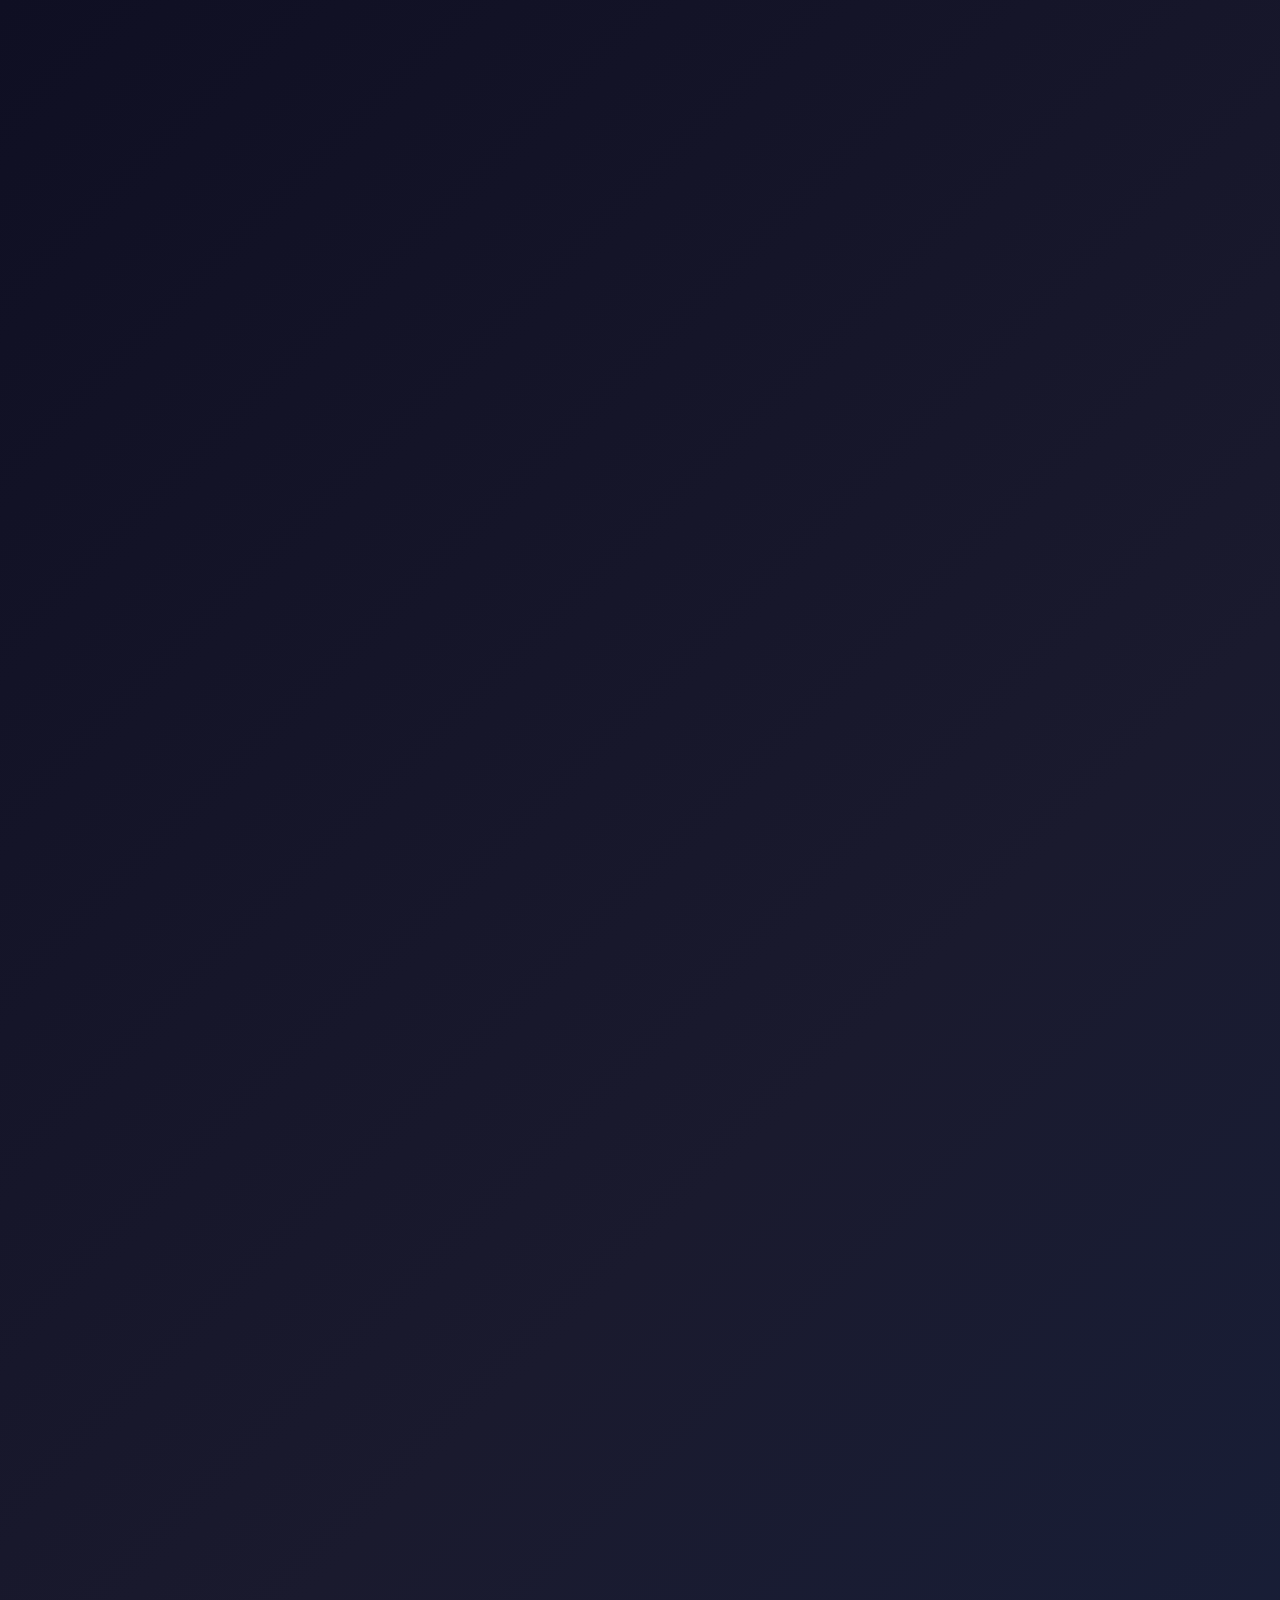
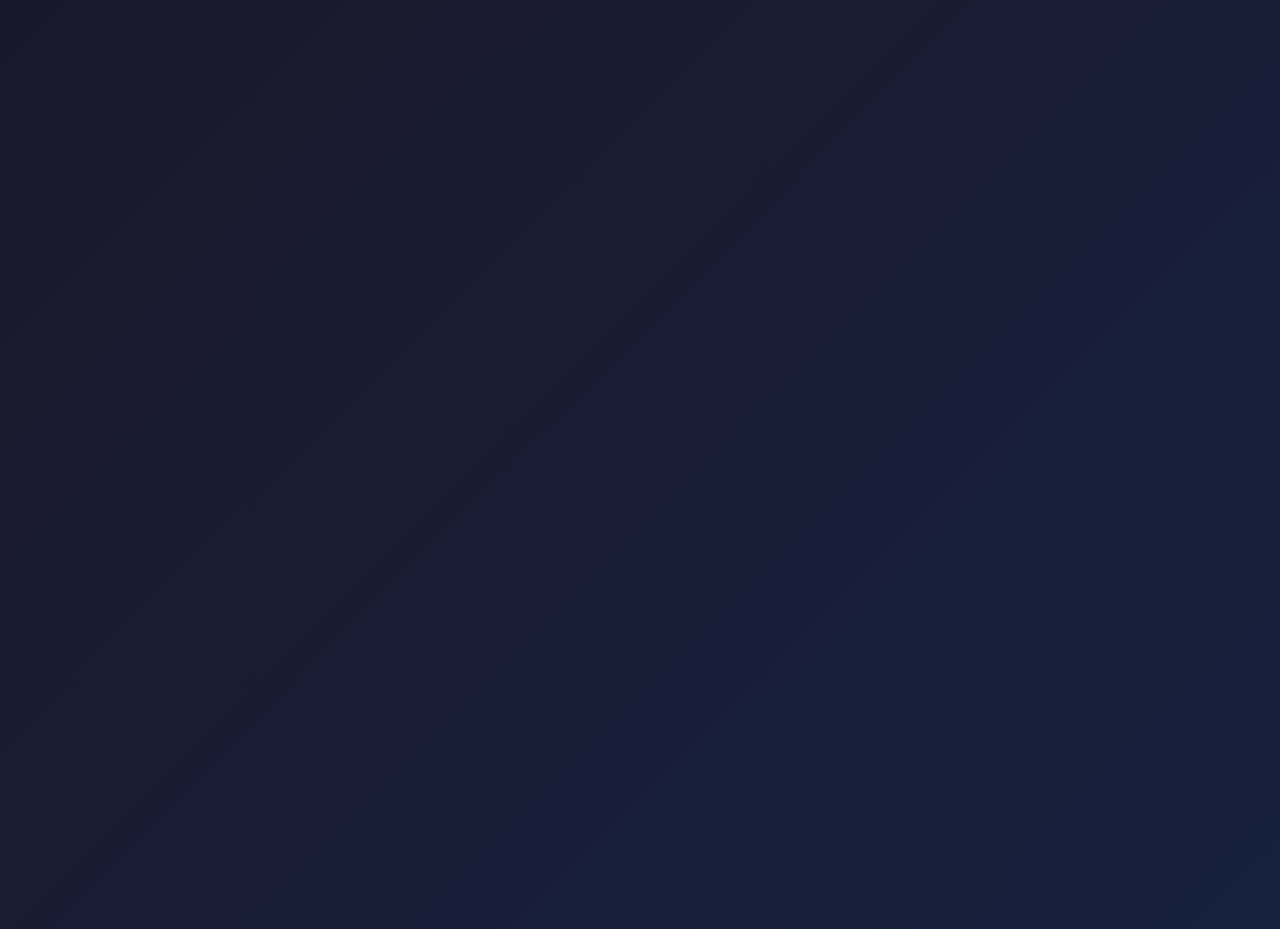
<file: wwwroot/skill-growth.html>
<!DOCTYPE html>
<html lang="zh-CN">
<head>
    <meta charset="UTF-8">
    <meta name="viewport" content="width=device-width, initial-scale=1.0">
    <title>技能成长轨迹 - 动态数据驱动的技能发展历程</title>
    <link rel="stylesheet" href="./static/css/root.css">
    <style>
        * {
            margin: 0;
            padding: 0;
            box-sizing: border-box;
        }

        body {
            font-family: 'Segoe UI', Tahoma, Geneva, Verdana, sans-serif;
            background: linear-gradient(135deg, #0f0f23 0%, #1a1a2e 50%, #16213e 100%);
            color: #ffffff;
            min-height: 100vh;
            overflow-x: hidden;
        }

        .container {
            max-width: 1400px;
            margin: 0 auto;
            padding: 20px;
        }

        .header {
            text-align: center;
            margin-bottom: 40px;
            padding: 40px 0;
        }

        .header h1 {
            font-size: 3.5rem;
            font-weight: 700;
            background: linear-gradient(45deg, #64b5f6, #42a5f5, #2196f3, #1976d2);
            background-size: 300% 300%;
            -webkit-background-clip: text;
            -webkit-text-fill-color: transparent;
            background-clip: text;
            animation: gradientShift 4s ease-in-out infinite;
            margin-bottom: 15px;
        }

        @keyframes gradientShift {
            0%, 100% { background-position: 0% 50%; }
            50% { background-position: 100% 50%; }
        }

        .header .subtitle {
            font-size: 1.4rem;
            color: rgba(255, 255, 255, 0.8);
            margin-bottom: 10px;
        }

        .header .description {
            font-size: 1.1rem;
            color: rgba(255, 255, 255, 0.6);
            max-width: 600px;
            margin: 0 auto;
            line-height: 1.6;
        }

        .main-content {
            display: grid;
            gap: 30px;
        }

        .chart-section {
            background: rgba(255, 255, 255, 0.05);
            border-radius: 20px;
            padding: 30px;
            border: 1px solid rgba(255, 255, 255, 0.1);
            backdrop-filter: blur(10px);
            position: relative;
            overflow: hidden;
        }

        .chart-section::before {
            content: '';
            position: absolute;
            top: 0;
            left: 0;
            right: 0;
            bottom: 0;
            background: linear-gradient(135deg, 
                rgba(100, 181, 246, 0.05) 0%, 
                rgba(66, 165, 245, 0.05) 50%, 
                rgba(33, 150, 243, 0.05) 100%);
            pointer-events: none;
        }

        .chart-section > * {
            position: relative;
            z-index: 1;
        }

        .section-title {
            font-size: 2rem;
            font-weight: 600;
            margin-bottom: 20px;
            color: #ffffff;
            text-align: center;
            position: relative;
        }

        .section-title::after {
            content: '';
            position: absolute;
            bottom: -8px;
            left: 50%;
            transform: translateX(-50%);
            width: 60px;
            height: 3px;
            background: linear-gradient(90deg, #42a5f5, #2196f3);
            border-radius: 2px;
        }

        .chart-container {
            background: rgba(0, 0, 0, 0.2);
            border-radius: 15px;
            padding: 20px;
            border: 1px solid rgba(255, 255, 255, 0.1);
            position: relative;
            height: 500px;
        }

        #skillGrowthCanvas {
            width: 100%;
            height: 100%;
            border-radius: 10px;
        }

        .controls {
            display: flex;
            justify-content: center;
            gap: 15px;
            margin-top: 20px;
            flex-wrap: wrap;
        }

        .control-btn {
            background: linear-gradient(135deg, #42a5f5, #2196f3);
            color: white;
            border: none;
            padding: 12px 24px;
            border-radius: 25px;
            font-size: 14px;
            font-weight: 500;
            cursor: pointer;
            transition: all 0.3s ease;
            box-shadow: 0 4px 15px rgba(66, 165, 245, 0.3);
        }

        .control-btn:hover {
            transform: translateY(-2px);
            box-shadow: 0 6px 20px rgba(66, 165, 245, 0.4);
        }

        .control-btn:active {
            transform: translateY(0);
        }

        .data-info {
            display: grid;
            grid-template-columns: repeat(auto-fit, minmax(300px, 1fr));
            gap: 20px;
            margin-top: 30px;
        }

        .info-card {
            background: rgba(255, 255, 255, 0.03);
            border-radius: 15px;
            padding: 20px;
            border: 1px solid rgba(255, 255, 255, 0.08);
            transition: all 0.3s ease;
        }

        .info-card:hover {
            transform: translateY(-5px);
            background: rgba(255, 255, 255, 0.05);
            border-color: rgba(100, 181, 246, 0.3);
        }

        .info-card h3 {
            color: #42a5f5;
            margin-bottom: 10px;
            font-size: 1.2rem;
        }

        .info-card p {
            color: rgba(255, 255, 255, 0.8);
            line-height: 1.6;
        }

        .milestones {
            margin-top: 30px;
        }

        .milestone-item {
            display: flex;
            align-items: center;
            gap: 15px;
            padding: 15px;
            margin-bottom: 10px;
            background: rgba(255, 255, 255, 0.03);
            border-radius: 10px;
            border-left: 4px solid #42a5f5;
            transition: all 0.3s ease;
        }

        .milestone-item:hover {
            background: rgba(255, 255, 255, 0.05);
            transform: translateX(5px);
        }

        .milestone-date {
            background: #42a5f5;
            color: white;
            padding: 5px 12px;
            border-radius: 15px;
            font-size: 0.9rem;
            font-weight: 500;
            min-width: 80px;
            text-align: center;
        }

        .milestone-content h4 {
            color: #ffffff;
            margin-bottom: 5px;
        }

        .milestone-content p {
            color: rgba(255, 255, 255, 0.7);
            font-size: 0.9rem;
        }

        .loading {
            display: flex;
            align-items: center;
            justify-content: center;
            height: 200px;
            color: rgba(255, 255, 255, 0.6);
            font-size: 1.1rem;
        }

        .loading::before {
            content: '';
            width: 30px;
            height: 30px;
            border: 3px solid rgba(66, 165, 245, 0.3);
            border-top: 3px solid #42a5f5;
            border-radius: 50%;
            animation: spin 1s linear infinite;
            margin-right: 15px;
        }

        @keyframes spin {
            0% { transform: rotate(0deg); }
            100% { transform: rotate(360deg); }
        }

        .error {
            background: rgba(244, 67, 54, 0.1);
            border: 1px solid rgba(244, 67, 54, 0.3);
            color: #ff6b6b;
            padding: 20px;
            border-radius: 10px;
            text-align: center;
            margin: 20px 0;
        }

        .fade-in {
            opacity: 0;
            transform: translateY(30px);
            animation: fadeInUp 0.8s ease forwards;
        }

        @keyframes fadeInUp {
            to {
                opacity: 1;
                transform: translateY(0);
            }
        }

        /* 响应式设计 */
        @media (max-width: 768px) {
            .header h1 {
                font-size: 2.5rem;
            }
            
            .header .subtitle {
                font-size: 1.2rem;
            }
            
            .chart-container {
                height: 400px;
            }
            
            .controls {
                flex-direction: column;
                align-items: center;
            }
            
            .data-info {
                grid-template-columns: 1fr;
            }
        }
    </style>
</head>
<body>
    <div class="container">
        <header class="header fade-in">
            <h1>📈 技能成长轨迹</h1>
            <p class="subtitle">数据驱动的技能发展历程可视化</p>
            <p class="description">基于JSON数据动态生成的技能成长折线图，展示从2020年到2024年的技能发展轨迹</p>
        </header>

        <div class="main-content">
            <div class="chart-section fade-in" style="animation-delay: 0.2s;">
                <h2 class="section-title">技能成长轨迹图</h2>
                <div class="chart-container">
                    <canvas id="skillGrowthCanvas"></canvas>
                    <div id="loadingIndicator" class="loading">
                        正在加载技能数据...
                    </div>
                    <div id="errorMessage" class="error" style="display: none;">
                        数据加载失败，请检查网络连接或数据文件
                    </div>
                </div>
                
                <div class="controls">
                    <button class="control-btn" onclick="replayAnimation()">🔄 重播动画</button>
                    <button class="control-btn" onclick="toggleGrid()">📊 切换网格</button>
                    <button class="control-btn" onclick="toggleMilestones()">🎯 切换里程碑</button>
                    <button class="control-btn" onclick="exportChart()">💾 导出图表</button>
                </div>
            </div>

            <div class="data-info fade-in" style="animation-delay: 0.4s;">
                <div class="info-card">
                    <h3>📊 数据来源</h3>
                    <p>技能数据来自 <code>data/skills-growth.json</code> 文件，包含时间轴、技能数据和里程碑信息。你可以通过修改JSON文件来更新图表内容。</p>
                </div>
                <div class="info-card">
                    <h3>🎨 可视化特性</h3>
                    <p>支持多条技能曲线同时显示、平滑动画效果、交互式图例、里程碑标记和响应式设计，提供优秀的数据可视化体验。</p>
                </div>
                <div class="info-card">
                    <h3>⚙️ 技术实现</h3>
                    <p>基于原生Canvas API开发，支持高DPI显示、平滑动画和交互效果。无需依赖第三方图表库，性能优异且可定制性强。</p>
                </div>
                <div class="info-card">
                    <h3>🔧 自定义配置</h3>
                    <p>支持自定义颜色主题、动画时长、网格样式等配置项。可以轻松适配不同的设计需求和数据展示场景。</p>
                </div>
            </div>

            <div class="milestones fade-in" style="animation-delay: 0.6s;">
                <h2 class="section-title">重要里程碑</h2>
                <div id="milestonesContainer">
                    <!-- 里程碑将通过JavaScript动态加载 -->
                </div>
            </div>
        </div>
    </div>

    <script src="./static/js/skill-growth-chart.js"></script>
    <script>
        let skillChart = null;
        let chartConfig = {
            showGrid: true,
            showMilestones: true,
            showLegend: true
        };

        // 页面加载完成后初始化图表
        document.addEventListener('DOMContentLoaded', async function() {
            try {
                // 创建图表实例
                skillChart = new SkillGrowthChart('skillGrowthCanvas', {
                    animationDuration: 3000,
                    showGrid: chartConfig.showGrid,
                    showMilestones: chartConfig.showMilestones,
                    showLegend: chartConfig.showLegend
                });

                // 加载数据并初始化
                await skillChart.init('./data/skills-growth.json');
                
                // 隐藏加载指示器
                document.getElementById('loadingIndicator').style.display = 'none';
                
                // 加载里程碑数据
                loadMilestones();
                
            } catch (error) {
                console.error('初始化图表失败:', error);
                document.getElementById('loadingIndicator').style.display = 'none';
                document.getElementById('errorMessage').style.display = 'block';
            }
        });

        // 重播动画
        function replayAnimation() {
            if (skillChart) {
                skillChart.animate();
            }
        }

        // 切换网格显示
        function toggleGrid() {
            chartConfig.showGrid = !chartConfig.showGrid;
            if (skillChart) {
                skillChart.config.showGrid = chartConfig.showGrid;
                skillChart.draw();
            }
        }

        // 切换里程碑显示
        function toggleMilestones() {
            chartConfig.showMilestones = !chartConfig.showMilestones;
            if (skillChart) {
                skillChart.config.showMilestones = chartConfig.showMilestones;
                skillChart.draw();
            }
        }

        // 导出图表
        function exportChart() {
            if (skillChart && skillChart.canvas) {
                const link = document.createElement('a');
                link.download = 'skill-growth-chart.png';
                link.href = skillChart.canvas.toDataURL();
                link.click();
            }
        }

        // 加载里程碑数据
        async function loadMilestones() {
            try {
                const response = await fetch('./data/skills-growth.json');
                const data = await response.json();
                
                const container = document.getElementById('milestonesContainer');
                container.innerHTML = '';
                
                if (data.milestones) {
                    data.milestones.forEach(milestone => {
                        const item = document.createElement('div');
                        item.className = 'milestone-item';
                        item.innerHTML = `
                            <div class="milestone-date">${milestone.date}</div>
                            <div class="milestone-content">
                                <h4>${milestone.title}</h4>
                                <p>${milestone.description}</p>
                            </div>
                        `;
                        container.appendChild(item);
                    });
                }
            } catch (error) {
                console.error('加载里程碑数据失败:', error);
            }
        }

        // 窗口大小改变时重新绘制图表
        window.addEventListener('resize', function() {
            if (skillChart) {
                setTimeout(() => {
                    skillChart.handleResize();
                }, 100);
            }
        });

        // 页面卸载时清理资源
        window.addEventListener('beforeunload', function() {
            if (skillChart) {
                skillChart.destroy();
            }
        });
    </script>
</body>
</html>
</file>
<file: wwwroot/static/css/root.css>
/*
--svgcolor svg图标的颜色
--main-bg-color主页背景
--main-text-color文本颜色
--gradient标题渐变颜色

--purple-text-color描述紫色文本颜色
--text-bg-color描述紫色文本背景颜色
--item-bg-color项目背景颜色
--item-hover-color项目鼠标移入颜色
--item-left-title-color项目标题颜色
--item-left-text-color项目描述颜色
--footer-text-color底部文本颜色
--left-tag-item左侧标签颜色
--card-filter卡片模糊的数值
--back-filter背景模糊的数值
--back-filter-color全局阴影遮罩

*/
/*卡片模糊的数值非常吃性能,背景模糊的数值可以模糊也可以不模糊

0为不模糊,数值越大模糊程度越高

这两个任选其一进行模糊

一个有数字另一个建议为0


内置4套白天主题修改办法



每套主题的结构都为html{
    
}

只有最下面的会生效,也就是将你要设置的主题剪切到最下面
*/

:root {
    --primary: #121212;
    --primary-rgb: 18, 18, 18;
    --secondary: #1f1f1f;
    --secondary-rgb: 31, 31, 31;
    --accent: #6E56CF;
    --accent-rgb: 110, 86, 207;
    --accent-light: #9B8AFB;
    --accent-light-rgb: 155, 138, 251;
    --text-primary: #ffffff;
    --text-primary-rgb: 255, 255, 255;
    --text-secondary: #a0a0a0;
    --text-secondary-rgb: 160, 160, 160;
    --transition: all 0.25s cubic-bezier(0.645, 0.045, 0.355, 1);
    --shadow: 0 10px 30px rgba(0, 0, 0, 0.3);
    --border-radius: 8px;
    --card-padding: 2rem;
    --font-mono: 'SF Mono', 'Fira Code', 'Fira Mono', 'Roboto Mono', monospace;
    
    --main-bg-color: var(--primary);
    --main-text-color: var(--text-primary);
    --gradient: linear-gradient(135deg, var(--accent), var(--accent-light));
    --purple-text-color: var(--accent-light);
    --text-bg-color: rgba(110, 86, 207, 0.1);
    --item-bg-color: var(--secondary);
    --item-hover-color: rgba(110, 86, 207, 0.1);
    --item-left-title-color: var(--text-primary);
    --item-left-text-color: var(--text-secondary);
    --footer-text-color: var(--text-secondary);
    --left-tag-item: rgba(110, 86, 207, 0.2);
    --card-filter: 10px;
    --back-filter: 5px;
    --back-filter-color: rgba(18, 18, 18, 0.7);
    --fill: var(--text-primary);
    --skill-gradient: linear-gradient(90deg, var(--accent), var(--accent-light));
    --card-border: rgba(255, 255, 255, 0.1);
    --card-shadow: var(--shadow);
}

/* Light theme inspired by Apple/Google */
html[data-theme="Light"] {
    --primary: #ffffff;
    --primary-rgb: 255, 255, 255;
    --secondary: #f5f5f7;
    --secondary-rgb: 245, 245, 247;
    --accent: #0071e3;
    --accent-rgb: 0, 113, 227;
    --accent-light: #42a5f5;
    --accent-light-rgb: 66, 165, 245;
    --text-primary: #1d1d1f;
    --text-primary-rgb: 29, 29, 31;
    --text-secondary: #86868b;
    --text-secondary-rgb: 134, 134, 139;
    
    --main-bg-color: var(--primary);
    --main-text-color: var(--text-primary);
    --gradient: linear-gradient(135deg, var(--accent), var(--accent-light));
    --purple-text-color: var(--accent);
    --text-bg-color: rgba(0, 113, 227, 0.1);
    --item-bg-color: var(--secondary);
    --item-hover-color: rgba(0, 113, 227, 0.05);
    --item-left-title-color: var(--text-primary);
    --item-left-text-color: var(--text-secondary);
    --footer-text-color: var(--text-secondary);
    --left-tag-item: rgba(0, 113, 227, 0.1);
    --fill: var(--text-primary);
    --skill-gradient: linear-gradient(90deg, var(--accent), var(--accent-light));
}

/* Modern gradient background for both themes */
body {
    background-color: var(--main-bg-color);
    color: var(--main-text-color);
    font-family: -apple-system, BlinkMacSystemFont, 'Segoe UI', Roboto, Oxygen, Ubuntu, Cantarell, 'Open Sans', 'Helvetica Neue', sans-serif;
    line-height: 1.6;
    overflow-x: hidden;
    position: relative;
}

/* Dark theme background */
html[data-theme="Dark"] body::before {
    content: '';
    position: fixed;
    top: 0;
    left: 0;
    width: 100%;
    height: 100%;
    background: 
        radial-gradient(circle at 10% 10%, rgba(111, 86, 207, 0.15) 0%, transparent 50%),
        radial-gradient(circle at 90% 90%, rgba(155, 138, 251, 0.1) 0%, transparent 50%),
        linear-gradient(135deg, rgba(18, 18, 18, 0.95) 0%, rgba(30, 30, 30, 0.95) 100%);
    z-index: -2;
    pointer-events: none;
}

/* Light theme background */
html[data-theme="Light"] body::before {
    content: '';
    position: fixed;
    top: 0;
    left: 0;
    width: 100%;
    height: 100%;
    background: 
        radial-gradient(circle at 15% 15%, rgba(224, 242, 254, 0.8) 0%, transparent 40%),
        radial-gradient(circle at 85% 85%, rgba(219, 234, 254, 0.8) 0%, transparent 40%),
        linear-gradient(135deg, rgba(255, 255, 255, 0.97) 0%, rgba(249, 250, 251, 0.97) 100%);
    z-index: -2;
    pointer-events: none;
}

/* Glass effect for left sidebar */
.zyyo-left {
    backdrop-filter: blur(20px);
    -webkit-backdrop-filter: blur(20px);
    background: rgba(var(--main-bg-color-rgb, 255, 255, 255), 0.7);
    border-right: 1px solid rgba(var(--text-primary-rgb, 0, 0, 0), 0.05);
    box-shadow: 0 0 20px rgba(0, 0, 0, 0.05);
}

html[data-theme="Dark"] .zyyo-left {
    background: rgba(31, 31, 31, 0.7);
    border-right: 1px solid rgba(255, 255, 255, 0.05);
    box-shadow: 0 0 20px rgba(0, 0, 0, 0.2);
}

/* Modern left tag styles */
.left-tag-item {
    background: var(--left-tag-item);
    border-radius: 20px;
    padding: 8px 12px;
    font-size: 0.85rem;
    font-weight: 500;
    transition: all 0.3s ease;
    border: 1px solid rgba(var(--accent-rgb, 0, 113, 227), 0.2);
}

.left-tag-item:hover {
    background: rgba(var(--accent-rgb, 0, 113, 227), 0.2);
    transform: translateY(-2px);
}

/* Improved card styles */
.left-div {
    border-radius: 12px;
    box-shadow: 0 4px 12px rgba(0, 0, 0, 0.05);
    transition: all 0.3s ease;
    border: 1px solid rgba(var(--text-primary-rgb, 0, 0, 0), 0.05);
    overflow: hidden;
}

html[data-theme="Dark"] .left-div {
    box-shadow: 0 4px 20px rgba(0, 0, 0, 0.2);
    border: 1px solid rgba(255, 255, 255, 0.05);
}

.left-div:hover {
    transform: translateY(-5px);
    box-shadow: 0 8px 20px rgba(0, 0, 0, 0.1);
}

/* Add subtle mesh gradient background */
body::after {
    content: '';
    position: fixed;
    top: 0;
    left: 0;
    width: 100%;
    height: 100%;
    background-image: url("data:image/svg+xml,%3Csvg xmlns='http://www.w3.org/2000/svg' width='100' height='100' viewBox='0 0 100 100'%3E%3Cpath fill='%23ffffff' fill-opacity='0.05' d='M11 18c3.866 0 7-3.134 7-7s-3.134-7-7-7-7 3.134-7 7 3.134 7 7 7zm48 25c3.866 0 7-3.134 7-7s-3.134-7-7-7-7 3.134-7 7 3.134 7 7 7zm-43-7c1.657 0 3-1.343 3-3s-1.343-3-3-3-3 1.343-3 3 1.343 3 3 3zm63 31c1.657 0 3-1.343 3-3s-1.343-3-3-3-3 1.343-3 3 1.343 3 3 3zM34 90c1.657 0 3-1.343 3-3s-1.343-3-3-3-3 1.343-3 3 1.343 3 3 3zm56-76c1.657 0 3-1.343 3-3s-1.343-3-3-3-3 1.343-3 3 1.343 3 3 3zM12 86c2.21 0 4-1.79 4-4s-1.79-4-4-4-4 1.79-4 4 1.79 4 4 4zm28-65c2.21 0 4-1.79 4-4s-1.79-4-4-4-4 1.79-4 4 1.79 4 4 4zm23-11c2.76 0 5-2.24 5-5s-2.24-5-5-5-5 2.24-5 5 2.24 5 5 5zm-6 60c2.21 0 4-1.79 4-4s-1.79-4-4-4-4 1.79-4 4 1.79 4 4 4zm29 22c2.76 0 5-2.24 5-5s-2.24-5-5-5-5 2.24-5 5 2.24 5 5 5zM32 63c2.76 0 5-2.24 5-5s-2.24-5-5-5-5 2.24-5 5 2.24 5 5 5zm57-13c2.76 0 5-2.24 5-5s-2.24-5-5-5-5 2.24-5 5 2.24 5 5 5zm-9-21c1.105 0 2-.895 2-2s-.895-2-2-2-2 .895-2 2 .895 2 2 2zM60 91c1.105 0 2-.895 2-2s-.895-2-2-2-2 .895-2 2 .895 2 2 2zM35 41c1.105 0 2-.895 2-2s-.895-2-2-2-2 .895-2 2 .895 2 2 2zM12 60c1.105 0 2-.895 2-2s-.895-2-2-2-2 .895-2 2 .895 2 2 2z'%3E%3C/path%3E%3C/svg%3E");
    z-index: -1;
    opacity: 0.3;
    pointer-events: none;
}

html[data-theme="Dark"] .onoffswitch-inner:before {
    background-color: rgba(111, 86, 207, 0.5);
}

html[data-theme="Dark"] .onoffswitch-inner:after {
    background-color: #1f1f1f;
}

html[data-theme="Light"] .onoffswitch-inner:before {
    background-color: rgba(0, 113, 227, 0.5);
}

html[data-theme="Light"] .onoffswitch-inner:after {
    background-color: #e1e1e1;
}

/* 为深色主题添加 */
html[data-theme="Dark"] {
    --skill-gradient: linear-gradient(90deg, rgb(133, 62, 255), #f76cc6 50%, rgb(255, 255, 255));
    --card-border: rgba(255, 255, 255, 0.05);
    --card-shadow: 0 10px 30px rgba(0, 0, 0, 0.2);
}

/* 添加页面加载动画 */
body {
    font-family: 'Inter', -apple-system, BlinkMacSystemFont, 'Segoe UI', Roboto, Oxygen, Ubuntu, Cantarell, 'Open Sans', 'Helvetica Neue', sans-serif;
    opacity: 0;
    transition: opacity 0.5s ease;
}

body.loaded {
    opacity: 1;
}
</file>
